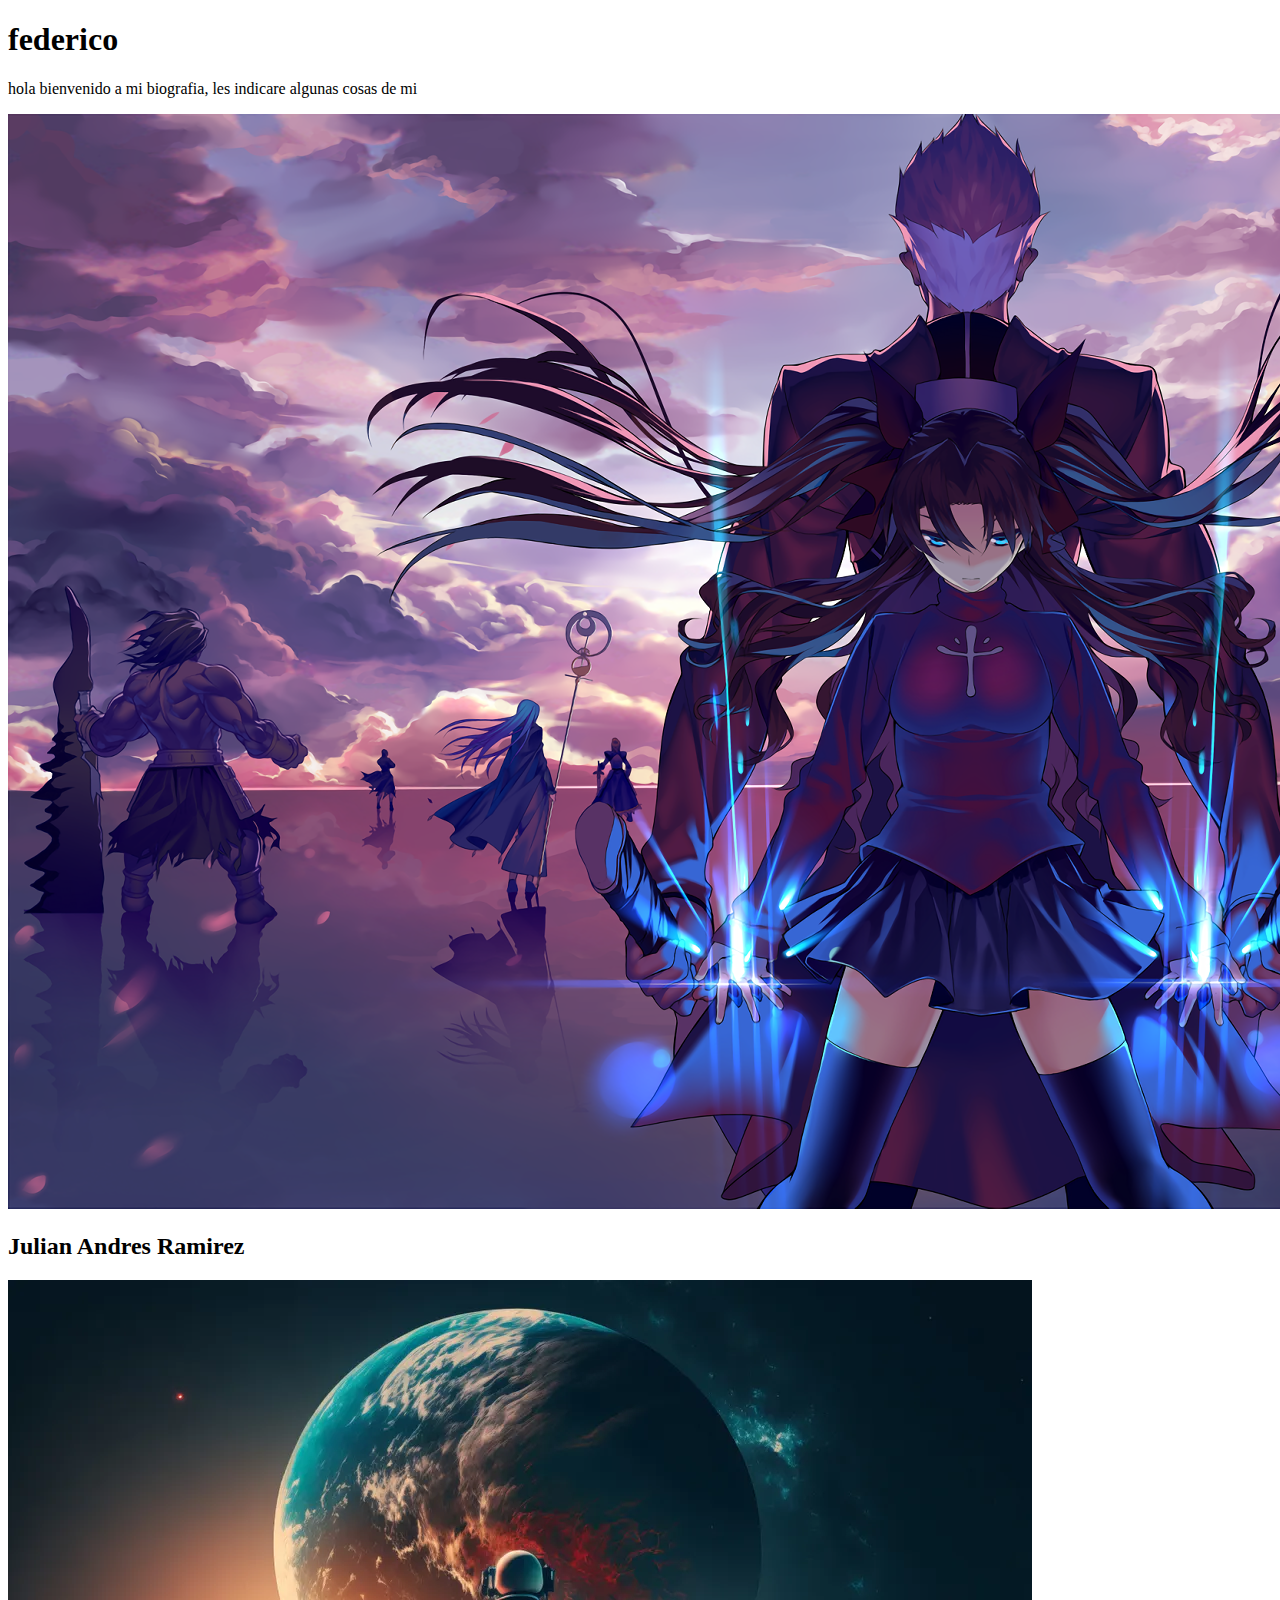
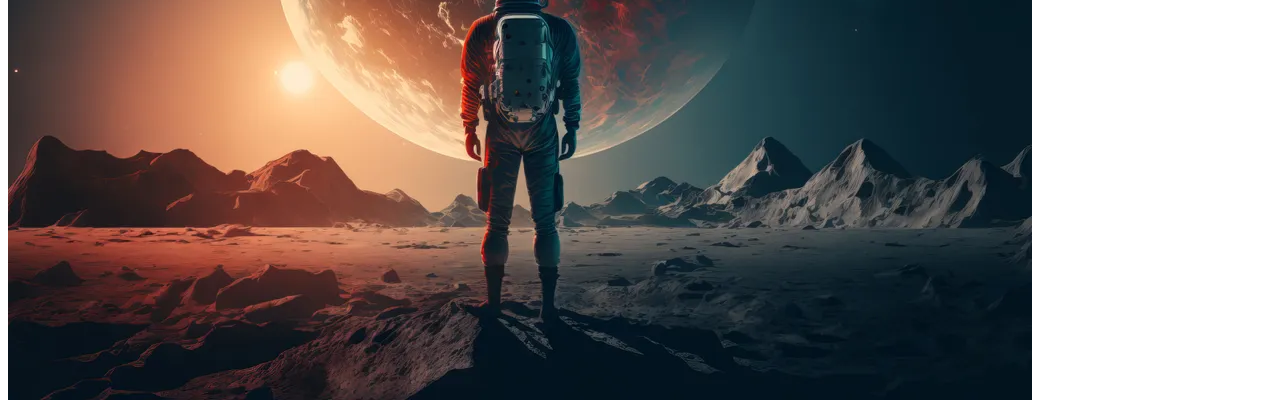
<file: Biografia/html/index.html>
<!DOCTYPE html>
<html lang="en">
<head>
    <meta charset="UTF-8">
    <meta http-equiv="X-UA-Compatible" content="IE=edge">
    <meta name="viewport" content="width=device-width, initial-scale=1.0">
    <title>Git-GitHub</title>
</head>
<body>
    <h1>federico</h1>
    <p>hola bienvenido a mi biografia, les indicare algunas cosas de mi</p>
    <img src="../image/fate.png" alt="Mi anime favorito">
    <h2>Julian Andres Ramirez</h2>
    <img src="../image/planeta-do-tamanho-da-terra-encontrado-numa-ana-vermelha-astronomia-1675990540715_1024.webp" alt="">
</body>
</html>
</file>
